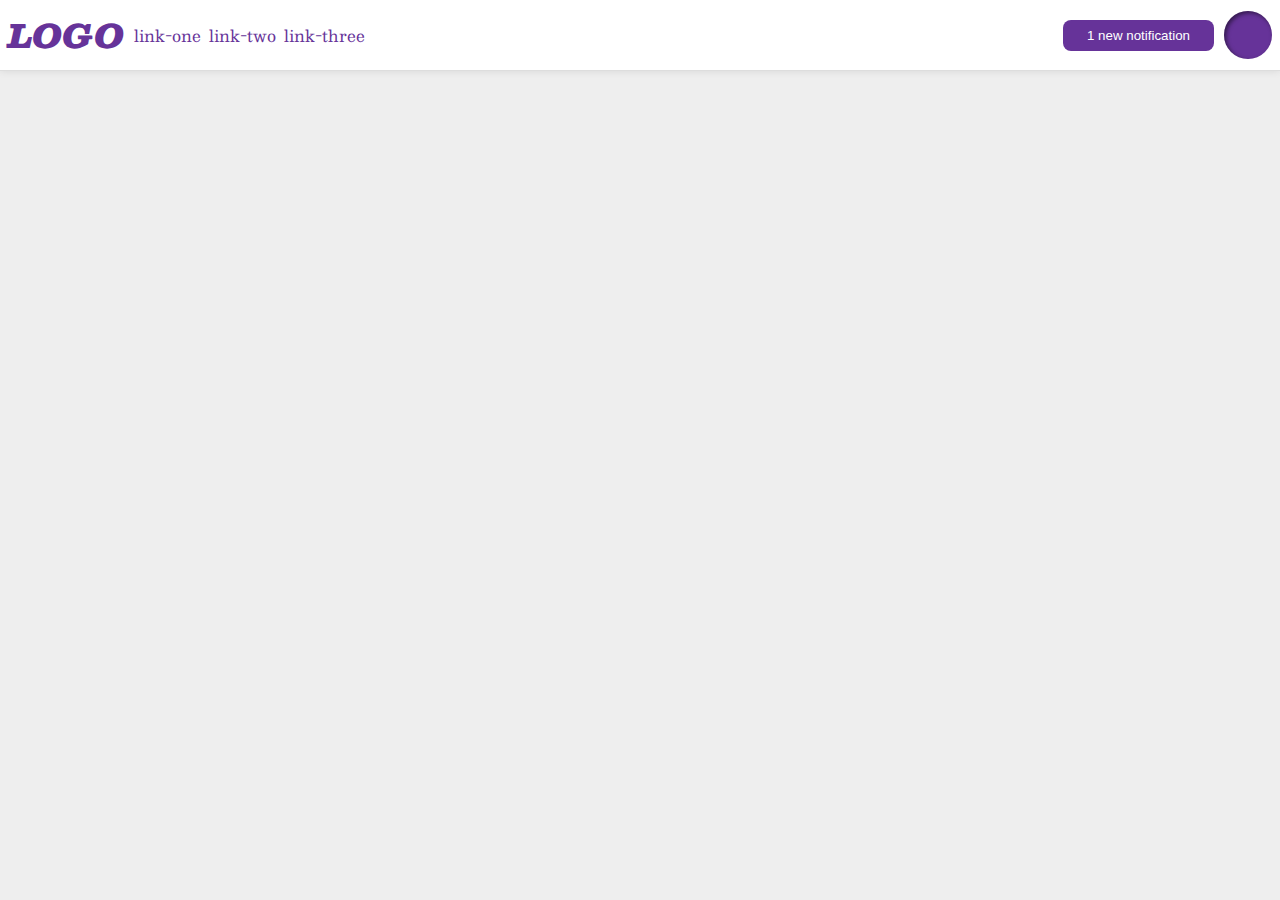
<file: flex/03-flex-header-2/index.html>
<!DOCTYPE html>
<html lang="en">
  <head>
    <meta charset="UTF-8">
    <meta http-equiv="X-UA-Compatible" content="IE=edge">
    <meta name="viewport" content="width=device-width, initial-scale=1.0">
    <title>Flex Header 2</title>
    <link rel="stylesheet" href="style.css">
  </head>
  <body>
    <div class="header">
      <div class="left-align">
        <div class="logo">
          LOGO
        </div>
        <ul class="links">
          <li><a href="https://google.com">link-one</a></li>
          <li><a href="https://google.com">link-two</a></li>
          <li><a href="https://google.com">link-three</a></li>
        </ul>
      </div>
      <div class="right-align">
        <button class="notifications">
          1 new notification
        </button>
        <div class="profile-image"></div>
      </div>
    </div>
  </body>
</html>
</file>
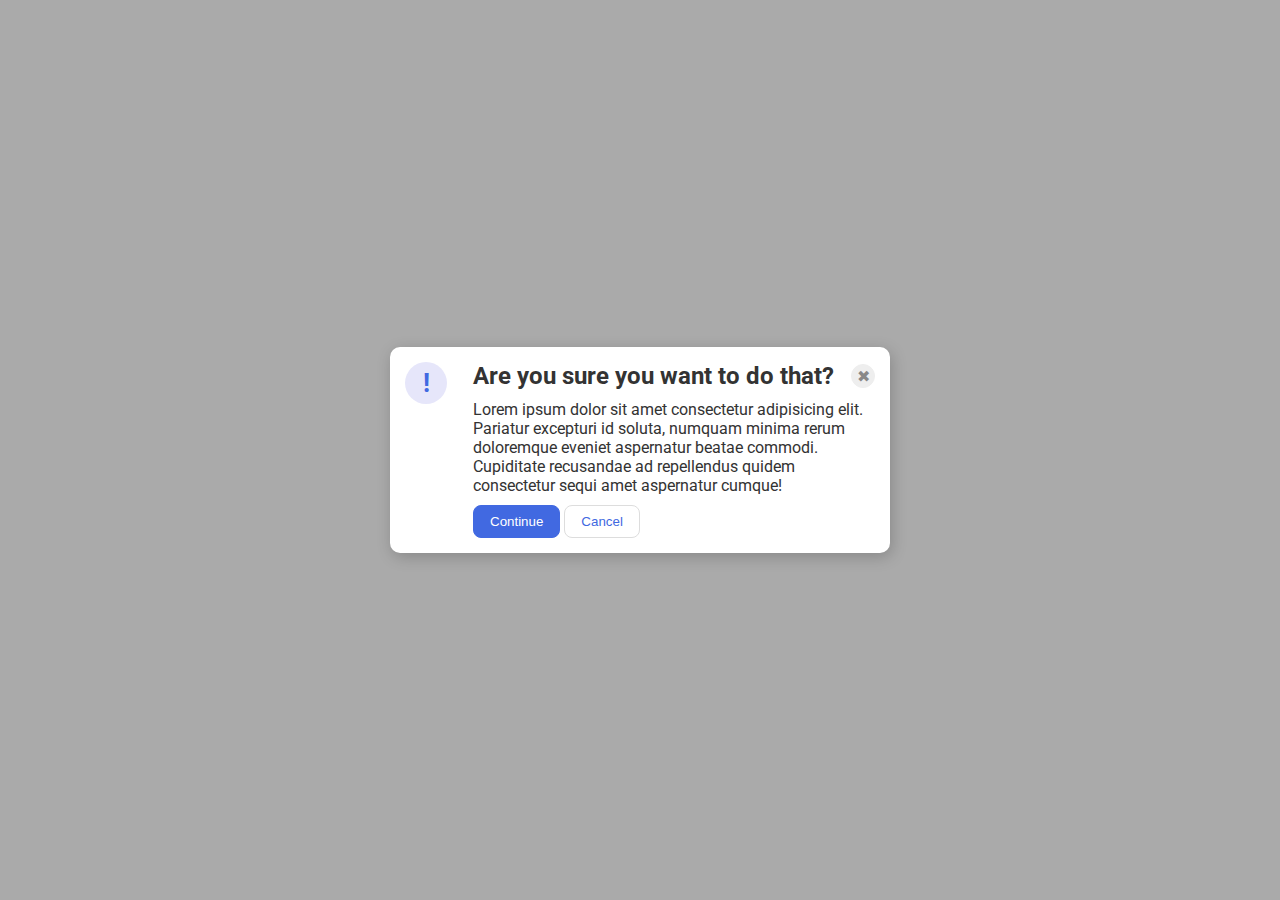
<file: flex/05-flex-modal/index.html>
<!DOCTYPE html>
<html lang="en">
  <head>
    <meta charset="UTF-8" />
    <meta http-equiv="X-UA-Compatible" content="IE=edge" />
    <meta name="viewport" content="width=device-width, initial-scale=1.0" />
    <link rel="stylesheet" href="style.css" />
    <title>Modal</title>
  </head>
  <body>
    <div class="modal">
      <div class="icon">!</div>
      <div class="container">
        <div class="header">
          Are you sure you want to do that?
          <button class="close-button">✖</button>
        </div>
        <div class="text">
          Lorem ipsum dolor sit amet consectetur adipisicing elit. Pariatur
          excepturi id soluta, numquam minima rerum doloremque eveniet
          aspernatur beatae commodi. Cupiditate recusandae ad repellendus quidem
          consectetur sequi amet aspernatur cumque!
        </div>
        <button class="continue">Continue</button>
        <button class="cancel">Cancel</button>
      </div>
    </div>
  </body>
</html>
</file>
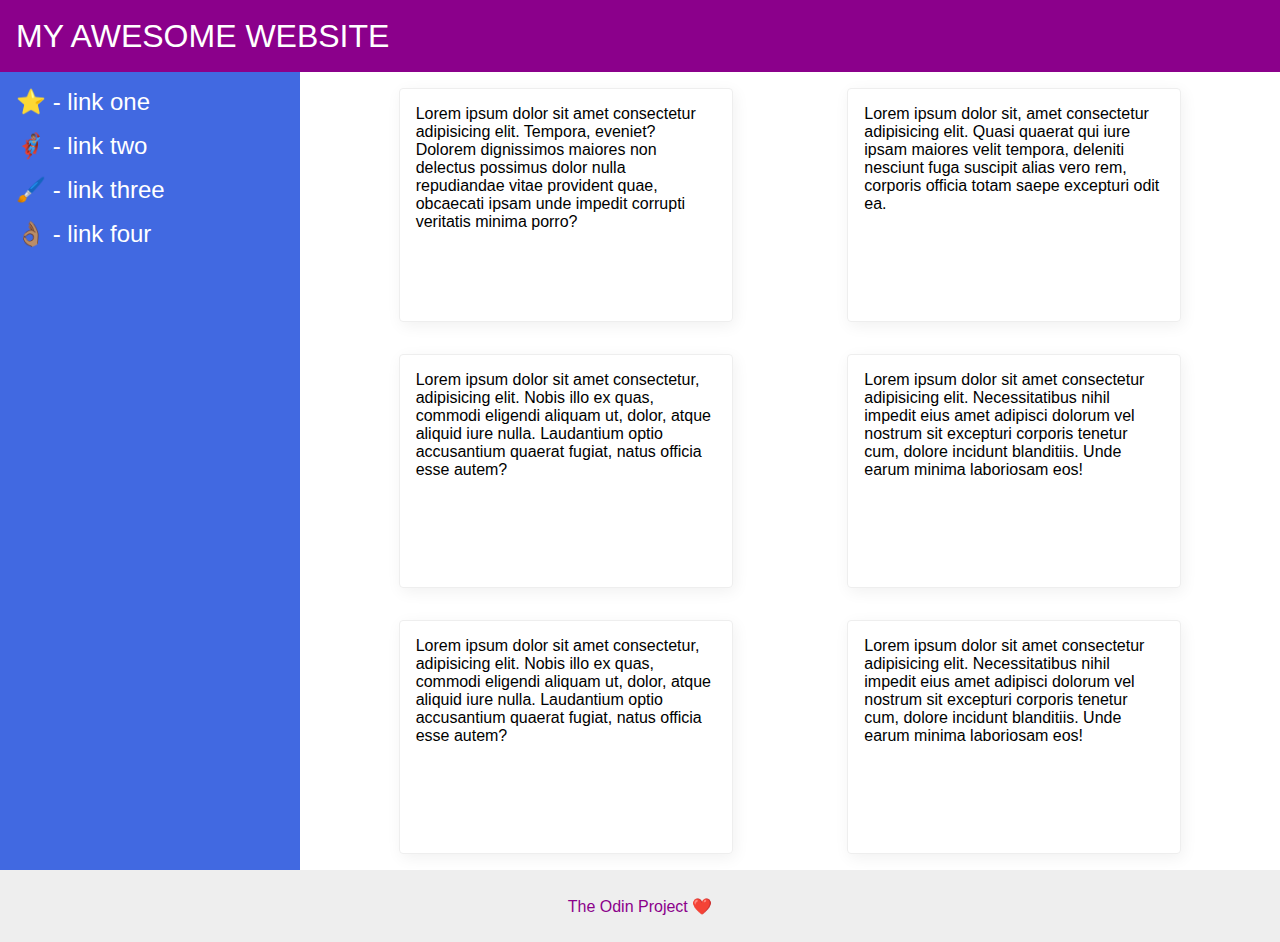
<file: flex/07-flex-layout-2/index.html>
<!DOCTYPE html>
<html lang="en">
  <head>
    <meta charset="UTF-8" />
    <meta http-equiv="X-UA-Compatible" content="IE=edge" />
    <meta name="viewport" content="width=device-width, initial-scale=1.0" />
    <title>The Holy Grail</title>
    <link rel="stylesheet" href="style.css" />
  </head>
  <body>
    <div class="header">MY AWESOME WEBSITE</div>

    <div class="container">
      <div class="sidebar">
        <ul>
          <li><a href="#">⭐ - link one</a></li>
          <li><a href="#">🦸🏽‍♂️ - link two</a></li>
          <li><a href="#">🖌️ - link three</a></li>
          <li><a href="#">👌🏽 - link four</a></li>
        </ul>
      </div>

      <div class="card-container">
      <div class="card">
        Lorem ipsum dolor sit amet consectetur adipisicing elit. Tempora,
        eveniet? Dolorem dignissimos maiores non delectus possimus dolor nulla
        repudiandae vitae provident quae, obcaecati ipsam unde impedit corrupti
        veritatis minima porro?
      </div>
      <div class="card">
        Lorem ipsum dolor sit, amet consectetur adipisicing elit. Quasi quaerat
        qui iure ipsam maiores velit tempora, deleniti nesciunt fuga suscipit
        alias vero rem, corporis officia totam saepe excepturi odit ea.
      </div>
      <div class="card">
        Lorem ipsum dolor sit amet consectetur, adipisicing elit. Nobis illo ex
        quas, commodi eligendi aliquam ut, dolor, atque aliquid iure nulla.
        Laudantium optio accusantium quaerat fugiat, natus officia esse autem?
      </div>
      <div class="card">
        Lorem ipsum dolor sit amet consectetur adipisicing elit. Necessitatibus
        nihil impedit eius amet adipisci dolorum vel nostrum sit excepturi
        corporis tenetur cum, dolore incidunt blanditiis. Unde earum minima
        laboriosam eos!
      </div>
      <div class="card">
        Lorem ipsum dolor sit amet consectetur, adipisicing elit. Nobis illo ex
        quas, commodi eligendi aliquam ut, dolor, atque aliquid iure nulla.
        Laudantium optio accusantium quaerat fugiat, natus officia esse autem?
      </div>
      <div class="card">
        Lorem ipsum dolor sit amet consectetur adipisicing elit. Necessitatibus
        nihil impedit eius amet adipisci dolorum vel nostrum sit excepturi
        corporis tenetur cum, dolore incidunt blanditiis. Unde earum minima
        laboriosam eos!
      </div>
      </div>
    </div>

    <div class="footer">The Odin Project ❤️</div>
  </body>
</html>
</file>
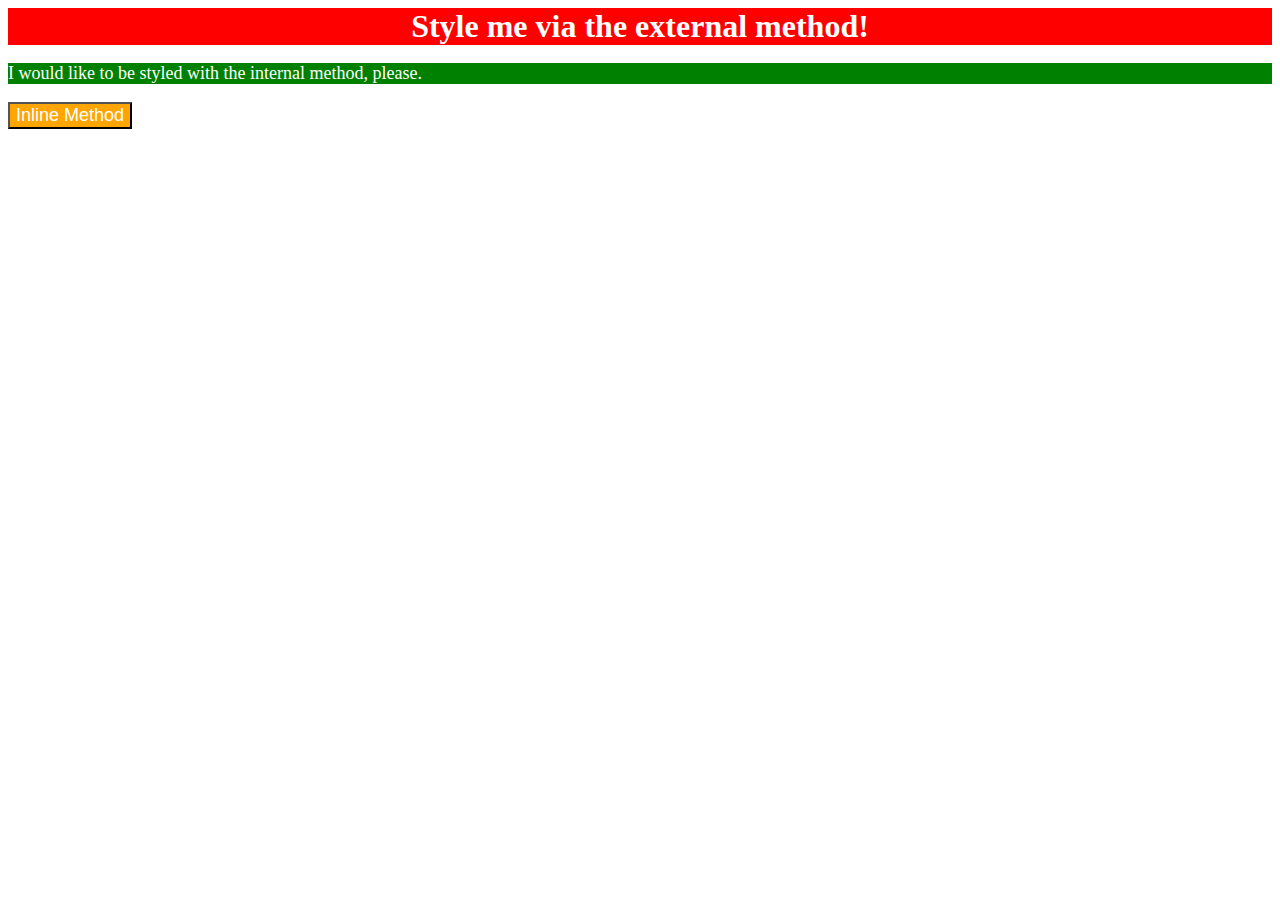
<file: foundations/01-css-methods/index.html>
<!DOCTYPE html>
<html lang="en">
  <head>
    <meta charset="UTF-8">
    <meta http-equiv="X-UA-Compatible" content="IE=edge">
    <meta name="viewport" content="width=device-width, initial-scale=1.0">
    <link rel="stylesheet" href="style.css">
    <title>Methods for Adding CSS</title>
    <style>
      p {
        background-color: green;
        color: white;
        font-size: 18px;
    }
    </style>
  </head>
  <body>
    <div>Style me via the external method!</div>
    <p>I would like to be styled with the internal method, please.</p>
    <button style="background-color: orange; color: white; font-size: 18px;">Inline Method</button>
  </body>
</html>
</file>
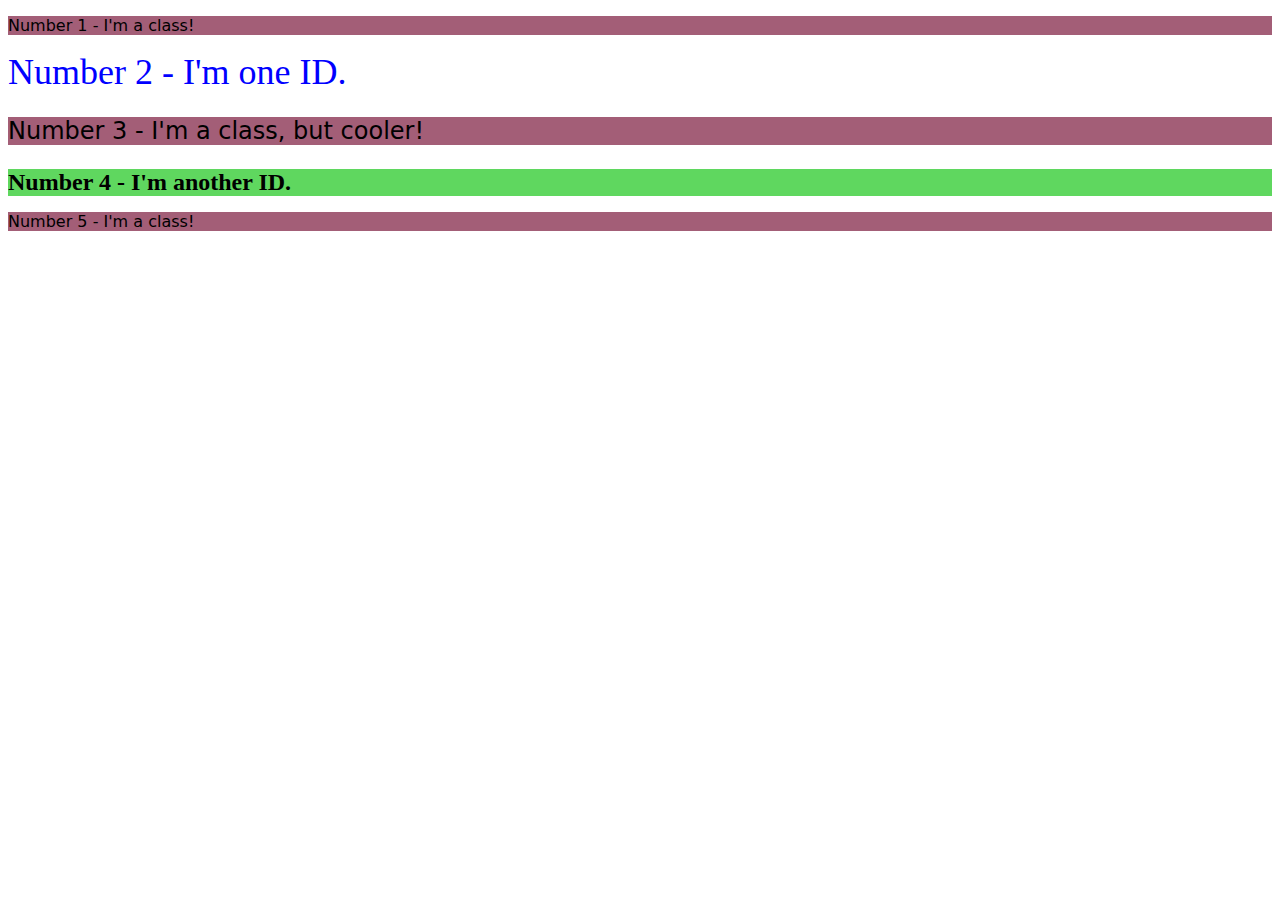
<file: foundations/02-class-id-selectors/index.html>
<!DOCTYPE html>
<html lang="en">
  <head>
    <meta charset="UTF-8">
    <meta http-equiv="X-UA-Compatible" content="IE=edge">
    <meta name="viewport" content="width=device-width, initial-scale=1.0">
    <title>Class and ID Selectors</title>
    <link rel="stylesheet" href="style.css">
  </head>
  <body>
    <p class="odd">Number 1 - I'm a class!</p>
    <div id="two">Number 2 - I'm one ID.</div>
    <p class="odd three">Number 3 - I'm a class, but cooler!</p>
    <div id="four">Number 4 - I'm another ID.</div>
    <p class="odd">Number 5 - I'm a class!</p>
  </body>
</html>
</file>
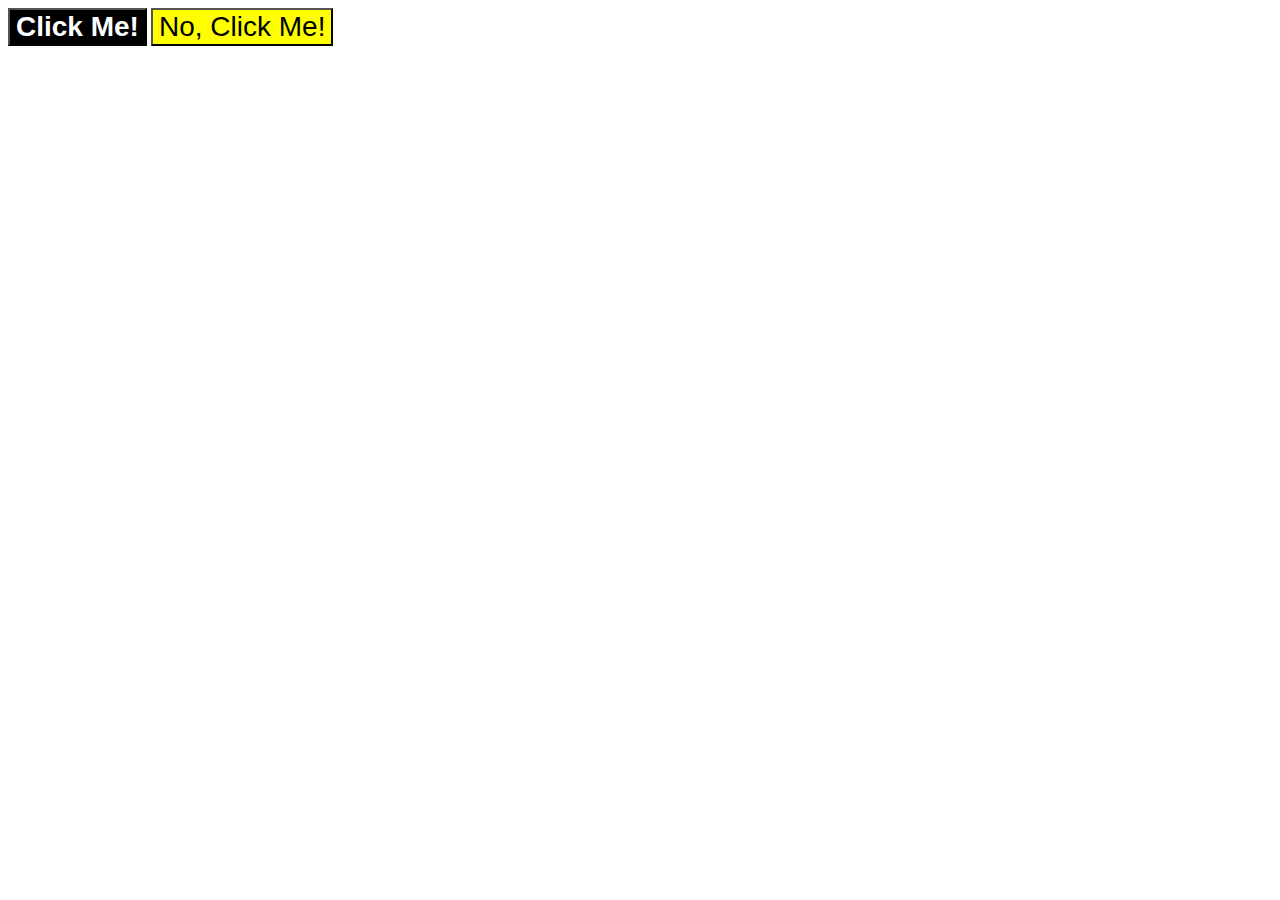
<file: foundations/03-grouping-selectors/index.html>
<!DOCTYPE html>
<html lang="en">
  <head>
    <meta charset="UTF-8">
    <meta http-equiv="X-UA-Compatible" content="IE=edge">
    <meta name="viewport" content="width=device-width, initial-scale=1.0">
    <title>Grouping Selectors</title>
    <link rel="stylesheet" href="style.css">
  </head>
  <body>
    <button class="one">Click Me!</button>
    <button class="two">No, Click Me!</button>
  </body>
</html>
</file>
<file: flex/03-flex-header-2/style.css>
/* this is some magical font-importing.  
you'll learn about it later. */
@import url('https://fonts.googleapis.com/css2?family=Besley:ital,wght@0,400;1,900&display=swap');

body {
  margin: 0;
  background: #eee;
  font-family: Besley, serif;
}

.header {
  background: white;
  border-bottom: 1px solid #ddd;
  box-shadow: 0 0 8px rgba(0,0,0,.1);
  display: flex;
  justify-content: space-between;
  padding: 8px;
}

.profile-image {
  background: rebeccapurple;
  box-shadow: inset 2px 2px 4px rgba(0,0,0,.5);
  border-radius: 50%;
  width: 48px;
  height: 48px;
}

.logo {
  color: rebeccapurple;
  font-size: 32px;
  font-weight: 900;
  font-style: italic;
}

button {
  border: none;
  border-radius: 8px;
  background: rebeccapurple;
  color: white;
  padding: 8px 24px;
}

a {
  /* this removes the line under our links */
  text-decoration: none;
  color: rebeccapurple;
}

ul {
  list-style-type: none;
  display: flex;
  margin: 0px;
  padding: 0px;
  gap: 8px;
}

.right-align, .left-align {
  display: flex;
  align-items: center;
  gap: 10px;
}
</file>
<file: flex/05-flex-modal/style.css>
@import url('https://fonts.googleapis.com/css2?family=Roboto:wght@400;700&display=swap');

html, body {
  height: 100%;
}

body {
  font-family: Roboto, sans-serif;
  margin: 0;
  background: #aaa;
  color: #333;
  /* I'll give you this one for free lol */
  display: flex;
  align-items: center;
  justify-content: center;
}

.modal {
  background: white;
  width: 480px;
  border-radius: 10px;
  box-shadow: 2px 4px 16px rgba(0,0,0,.2);
  padding: 10px;
  gap: 16px;
  display: flex;
}

.icon {
  color: royalblue;
  font-size: 26px;
  font-weight: 700;
  background: lavender;
  width: 42px;
  height: 42px;
  border-radius: 50%;
  display: flex;
  flex-shrink: 0;
  align-items: center;
  justify-content: space-around;
}

.close-button {
  background: #eee;
  border-radius: 50%;
  color: #888;
  font-weight: 400;
  font-size: 16px;
  height: 24px;
  width: 24px;
  display: flex;
  align-items: center;
  justify-content: center;
  border: 1px solid #eee;
  padding: 0;
}

button {
  cursor: pointer;
  padding: 8px 16px;
  border-radius: 8px;
}

button.continue {
  background: royalblue;
  border: 1px solid royalblue;
  color: white;
}

button.cancel {
  background: white;
  border: 1px solid #ddd;
  color: royalblue;
}

.header {
  display: flex;
  justify-content: space-between;
  align-items: center;
  font-size: 24px;
  font-weight: bold;
}

.container, .icon {
  margin: 5px;
}

.text {
  margin: 10px 0;

}
</file>
<file: flex/07-flex-layout-2/style.css>
body {
  font-family: -apple-system, BlinkMacSystemFont, 'Segoe UI', Roboto, Oxygen, Ubuntu, Cantarell, 'Open Sans', 'Helvetica Neue', sans-serif;
  margin: 0;
  min-height: 100vh;
  display: flex;
  flex-direction: column;
}

.header {
  height: 72px;
  background: darkmagenta;
  color: white;
  font-weight: 900px;
  font-size: 32px;
  padding: 0px 16px;
  display: flex;
  align-items: center;
}

.footer {
  height: 72px;
  background: #eee;
  color: darkmagenta;
  display: flex;
  justify-content: center;
  align-items: center;
}

.sidebar {
  width: 300px;
  background: royalblue;
  box-sizing: border-box;
  display: flex;
  flex-shrink: 0;
  padding: 16px;
}

.card-container {
  display: flex;
  flex-wrap: wrap;
  justify-content: space-evenly;
  align-items: center;
}

.container {
  display: flex;
  flex: 1;
}

.card {
  border: 1px solid #eee;
  box-shadow: 2px 4px 16px rgba(0,0,0,.06);
  border-radius: 4px;
  width: 300px;
  height: 200px;
  margin: 16px;
  padding: 16px;
}

a {
  text-decoration: none;
  color: white;
  font-size: 24px;
}

ul {
  list-style-type: none;
  margin: 0;
  padding: 0;
}

li {
  margin-bottom: 16px;
}
</file>
<file: foundations/01-css-methods/style.css>
/* style.css */

div {
    color: white;
    background-color: red;
    font-size: 32px;
    font-weight: bold;
    text-align: center;
}
</file>
<file: foundations/02-class-id-selectors/style.css>
/* style.css */

.odd{
    background-color: rgb(163, 94, 119);
    font-family: Verdana, "DejaVu sans", sans-serif;
}

#two {
    color: blue;
    font-size: 36px;
}

.three{
    font-size: 24px;
}

#four{
    font-size: 24px;
    font-weight: bold;
    background-color: rgb(95, 215, 95);
}
</file>
<file: foundations/03-grouping-selectors/style.css>
/* style.css */

.one,
.two {
    font-family: Helvetica, "Times New Roman", sans-serif;
    font-size: 28px;
}

.one {
    background-color: black;
    color: white;
    font-weight: bold;
}

.two {
    background-color: yellow;
}
</file>
